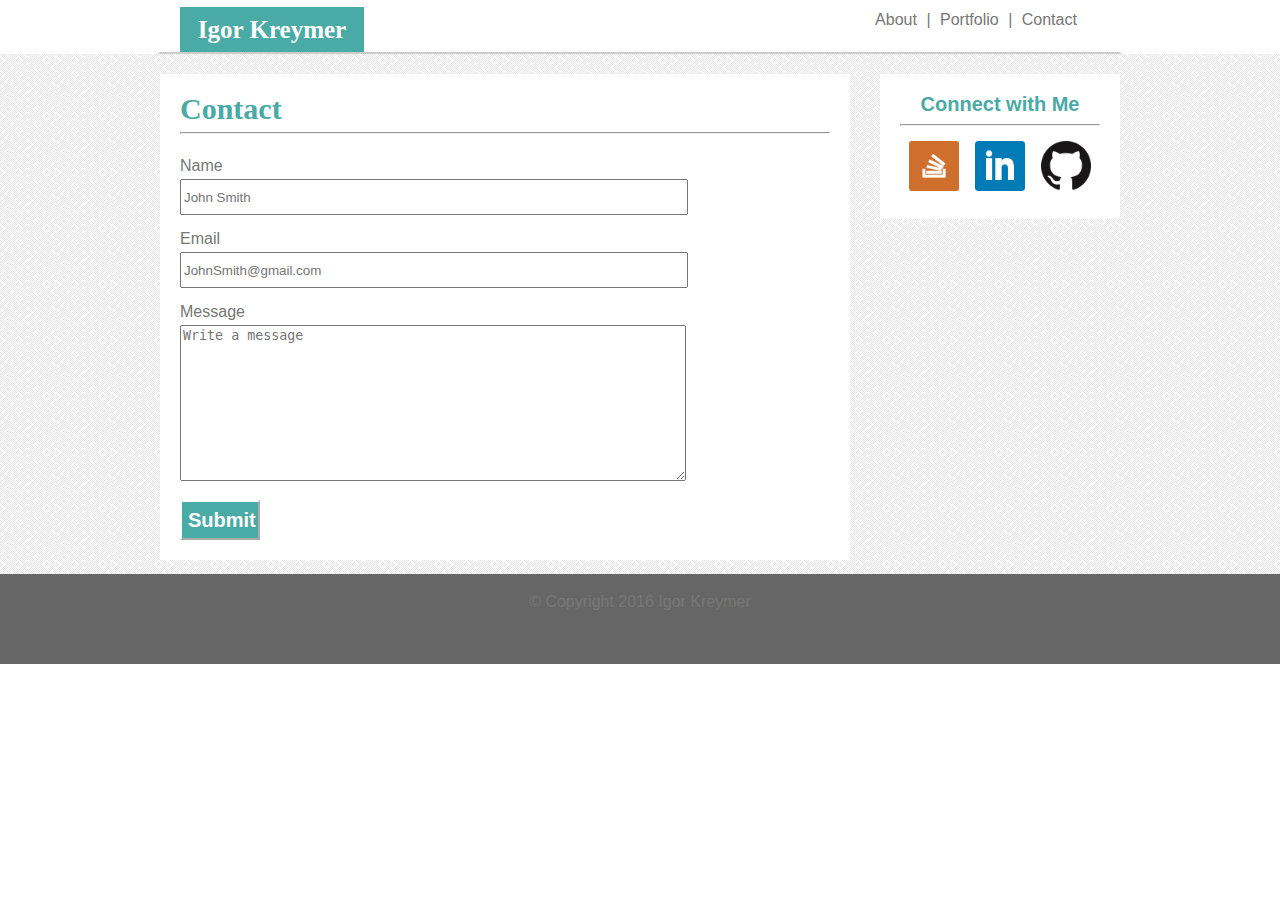
<file: contact.html>
<!doctype html>

<html>
	
	<head>

		<title>About Me</title>
			<link rel="stylesheet" type="text/css" href="./assets/css/reset.css">
			<link rel="stylesheet" type="text/css" href="./assets/css/style.css">

	</head>

	<body>


			<div class="Header_Design">
			<div class="Website_Header">

				<div class="Your_Name">Igor Kreymer </div>
				<div class="Page_Navigation">
						<a class="Header_Links" href="./index.html">  About </a> | 
						<a class="Header_Links" href="./portfolio.html">Portfolio</a> | 
						<a class="Header_Links" href="./contact.html">Contact </a>
				</div>	
			</div>
			</div>
	
				<div class="Content_Background_Contact">
				<div class="Content_Size">			
					<div class="Content"> 

						<h1 class="Header_Font"> Contact </h1>

						<hr>
						<br>

						<form>
							<p class="Form_Spacing"> Name </p>
							<input type="text" name="First Name" placeholder="John Smith" class="Form_Name">
							
							<br>
							<br>

							 <p class="Form_Spacing"> Email </p>
							<input type="text" name="Email" placeholder="JohnSmith@gmail.com" class="Form_Name">

							<br>
							<br>

							 <p class="Form_Spacing"> Message </p>
							 <textarea name="message" class="Form_message" placeholder="Write a message"></textarea>

							<br>
							<br>

							<button class="Submit_Button">Submit</button>

						</form>

					</div>
						
					<div class="SideBar"> 
						
						<h3 class="Connect_Title"> Connect with Me </h3>

						<hr>

						<a class="Social_links" href="http://stackoverflow.com/users/7154940/i-kreymer" target="_blank">
							<img class="contact_icon" src="./assets/images/stackoverflow_icon.png" alt="Stack Overflow Icon">
						</a>
						<a class="Social_links" href="https://www.linkedin.com/in/igor-kreymer-9b53127" target="_blank">
							<img class="contact_icon" src="./assets/images/linkedin_icon.png" alt="LinkedIn Icon" >
						</a>
						<a class="Social_links" href="https://github.com/igorkr5" target="_blank">
							<img class="contact_icon" src="./assets/images/github_icon.png" alt="GitHub Icon" >
						</a>
					</div>
			
				</div>	
				</div>					
				<div class="Ftr">
					<p class="footer_text">© Copyright 2016 Igor Kreymer</p>
				</div>



	</body>

</html>
</file>
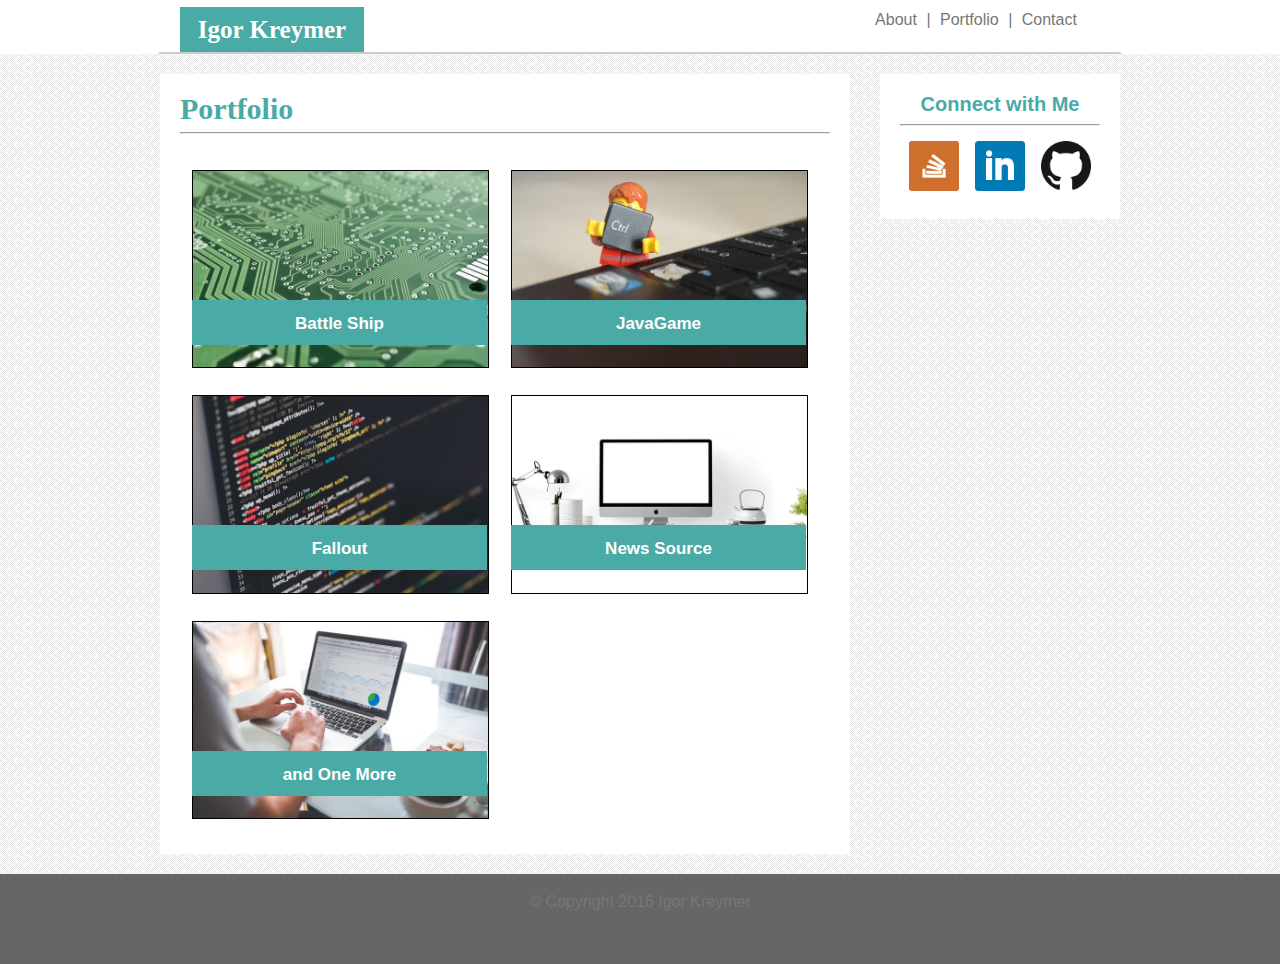
<file: portfolio.html>
<!doctype html>

<html>
	
	<head>

		<title>About Me</title>
			<link rel="stylesheet" type="text/css" href="./assets/css/reset.css">
			<link rel="stylesheet" type="text/css" href="./assets/css/style.css">

	</head>

	<body>


			<div class="Header_Design">
			<div class="Website_Header">

				<div class="Your_Name">Igor Kreymer </div>
				<div class="Page_Navigation">
						<a class="Header_Links" href="./index.html">  About </a> | 
						<a class="Header_Links" href="./portfolio.html">Portfolio</a> | 
						<a class="Header_Links" href="./contact.html">Contact </a>
				</div>	
			</div>
			</div>
	
				<div class="Content_Background_Portfolio">
				<div class="Content_Size">			
					<div class="Content"> 

						<h1 class="Header_Font"> Portfolio </h1>

						<hr>
						<br>
						
						<div class="portfolio_section">
							
							<img src="./assets/images/Portfolio1.jpeg" class="portfolio_imgs">
							<h2 class="portfolio_name"> Battle Ship</h2>
						
						</div>	
							
						<div class="portfolio_section">

							<img src="./assets/images/Portfolio2.jpeg" class="portfolio_imgs">
							<h2 class="portfolio_name"> JavaGame</h2>

						</div>
						
						<div class="portfolio_section">
							<img src="./assets/images/Portfolio3.jpeg" class="portfolio_imgs">
							<h2 class="portfolio_name"> Fallout</h2>

						</div>

						<div class="portfolio_section">

							<img src="./assets/images/Portfolio4.png" class="portfolio_imgs">
							<h2 class="portfolio_name"> News Source</h2>
						
						</div>

						<div class="portfolio_section">

							<img src="./assets/images/Portfolio5.jpg" class="portfolio_imgs">
							<h2 class="portfolio_name"> and One More</h2>

						</div>

					</div>
						
					<div class="SideBar"> 
						
						<h3 class="Connect_Title"> Connect with Me </h3>

						<hr>

						<a class="Social_links" href="http://stackoverflow.com/users/7154940/i-kreymer" target="_blank">
							<img class="contact_icon" src="./assets/images/stackoverflow_icon.png" alt="Stack Overflow Icon">
						</a>
						<a class="Social_links" href="https://www.linkedin.com/in/igor-kreymer-9b53127" target="_blank">
							<img class="contact_icon" src="./assets/images/linkedin_icon.png" alt="LinkedIn Icon" >
						</a>
						<a class="Social_links" href="https://github.com/igorkr5" target="_blank">
							<img class="contact_icon" src="./assets/images/github_icon.png" alt="GitHub Icon" >
						</a>
					</div>
			
				</div>	
				</div>					
				<div class="Ftr">
					<p class="footer_text">© Copyright 2016 Igor Kreymer</p>
				</div>



	</body>

</html>
</file>
<file: assets/css/style.css>
body {
		font-family: 'Arial', 'Helvetica Neue', Helvetica, sans-serif;
		color:#777777;
}



	.Header_Design {
		background-color: #fff;

	}

	.Website_Header {
		text-align:center;
		padding-bottom: 50px;
		border-color: #fff;
		border-bottom-color: #cccccc;
		border-width:2px;
		border-style:solid;
		margin: 0 auto;
		width: 960px;
	}

	.Your_Name {
		background-color: #4aaaa5;
		width: 180px;
		height:30px;
		padding: 10px 2px 5px 2px;
		float: left;
		font-family: "Georgia", Times, Times New Roman, serif;
		color: #fff;
		font-size: 25px;
		font-weight:bold;
		margin: 5px 0px 0px 20px;
	}

	.Page_Navigation {
		float:right;
		width:30%;
		padding: 10px 0px 0px 0px;
		word-spacing: 5px;
	}


	.Content_Background{
		background-image: url("../images/back_pattern.png");
		margin: 0 auto;
		height:520px;
	}

	.Content_Background_Portfolio{
		background-image: url("../images/back_pattern.png");
		margin: 0 auto;
		height:820px;
	}
		.Content_Background_Contact{
		background-image: url("../images/back_pattern.png");
		margin: 0 auto;
		height:520px;
	}
	.Content_Size {
		width: 960px;
		margin: 0 auto;
		padding: 20px 0px 0px 0px;

	}

	.Content {
		float:left;
		padding: 20px;
		background-color: #fff;
		width:650px;

	}
	.img_about {
		float:left;
		height: 300px;
		width:300px;

	}
	.p_about {
		float:left;
		word-spacing:3px;
		letter-spacing: 1px;
		width:320px;
		margin:0px 0px 0px 15px;
		font-size: 14px;

	}

	.SideBar {
		float: right;
		width: 200px;
		background-color: #fff;
		padding: 20px;
		color:#4aaaa5;
		font-size:20px;
		font-style:bold;
		font-family::; "Georgia", Times, Times New Roman, serif;
		text-align: center;	
	}	

	.contact_icon{
		height: 50px;
		width: 50px;
		margin:5px;
	}


	.Ftr {
		clear:both;
		text-align: center;
		background-color: #666666;
		height: 90px;
	}
	.Header_Font {
		color:#4aaaa5;
		font-size: 30px;
		font-weight:bold;
		font-family: "Georgia", Times, Times New Roman, serif;
	}


	.Capital_Letter {
		font-size: 300%;
		float:left;
		font-style: bold;
		padding: 0px 2px 0px 0px;
	}
	.footer_text {
		padding: 20px 0px 0px 0px;
	}

	.Connect_Title{
		font-weight:bold;

	}


	a.Header_Links {
	    color: #777777;
	    text-decoration: none;
	}

	a.Header_Links:hover {
		color: #0060B6;
		font-size: 17px;
	}
	a.Social_links {
		text-decoration: none;
	}

	a.Social_links:hover {
		opacity: 0.8;
	}
		
	.Form_Name {
		width:500px;
		height: 30px;
	}

	.Form_Spacing {
		margin-bottom: 5px;
	}

	.Form_message {
		width: 500px;
		height:150px;
	}
	.Submit_Button {
		width: 80px;
		height: 40px;
		background-color: #4aaaa5;
		border-color: #fff;
		font-size:20px;
		color: #fff;
		font-weight: bold;	
	}

	.portfolio_section {
		float: left;
		width:295px;
		margin: 12px;

		position: relative;	

	}

	.portfolio_imgs {
		width: 100%;
		border-width: 1px;	
		border-color: black;
		border-style: solid;
		

	}

	.portfolio_name { 
	   position: absolute; 
	   top: 130px; 
	   left: 0;
	   width:100%;
	   height: 30px;
	   color: #fff;
	   font-weight: bold;
	   font-size: 17px;
	   text-align: center; 
	   background-color: #4aaaa5;
	   padding: 15px 0px 0px 0px;
	}


@media screen and (max-width: 980px) {


	.Website_Header {
		text-align:center;
		padding-bottom: 50px;
		border-color: #fff;
		border-bottom-color: #cccccc;
		border-width:2px;
		border-style:solid;
		margin: 0 auto;
		width: 720px;
	}

	.Your_Name {
		background-color: #4aaaa5;
		width: 180px;
		height:30px;
		padding: 10px 2px 5px 2px;
		float: left;
		font-family: "Georgia", Times, Times New Roman, serif;
		color: #fff;
		font-size: 25px;
		font-weight:bold;
		margin: 5px 0px 0px 20px;
	}

	.Page_Navigation {
		float:right;
		width:30%;
		padding: 10px 0px 0px 0px;
		word-spacing: 5px;
	}


	.Content_Background{
		background-image: url("../images/back_pattern.png");
		margin: 0 auto;
		height:720px;
	}

	.Content_Background_Portfolio{
		background-image: url("../images/back_pattern.png");
		margin: 0 auto;
		height:1220px;
	}

	.Content_Background_Contact{
		background-image: url("../images/back_pattern.png");
		margin: 0 auto;
		height:520px;
	}
	.Content_Size {
		width: 740px;
		margin: 0 auto;
		padding: 20px 0px 0px 0px;

	}

	.Content {
		float:left;
		padding: 20px;
		background-color: #fff;
		width:400px;

	}
	.img_about {
		float:left;
		height: 300px;
		width:300px;
		margin: 0px 0px 0px 30px;

	}
	.p_about {
		clear:left;
		word-spacing:3px;
		letter-spacing: 1px;
		width:320px;
		margin:20px 0px 0px 30px;
		font-size: 14px;

	}

	.SideBar {
		float: right;
		width: 200px;
		background-color: #fff;
		padding: 20px;
		color:#4aaaa5;
		font-size:20px;
		font-style:bold;
		font-family::; "Georgia", Times, Times New Roman, serif;
		text-align: center;	
	}	

	.contact_icon{
		height: 50px;
		width: 50px;
		margin:5px;
	}


	.Ftr {
		clear:both;
		text-align: center;
		background-color: #666666;
		height: 90px;
	}
	.Header_Font {
		color:#4aaaa5;
		font-size: 30px;
		font-weight:bold;
		margin: 0px 0px 0px 30px;
		font-family: "Georgia", Times, Times New Roman, serif;
	}


	.Capital_Letter {
		font-size: 300%;
		float:left;
		font-style: bold;
		padding: 0px 2px 0px 0px;
	}
	.footer_text {
		padding: 20px 0px 0px 0px;
	}

	.Connect_Title{
		font-weight:bold;

	}


	a.Header_Links {
	    color: #777777;
	    text-decoration: none;
	}

	a.Header_Links:hover {
		color: #0060B6;
		font-size: 17px;
	}
	a.Social_links {
		text-decoration: none;
	}

	a.Social_links:hover {
		opacity: 0.8;
	}
		
	.Form_Name {
		width:400px;
		height: 30px;
	}

	.Form_Spacing {
		margin-bottom: 5px;
	}

	.Form_message {
		width: 400px;
		height:150px;
	}
	.Submit_Button {
		width: 80px;
		height: 40px;
		background-color: #4aaaa5;
		border-color: #fff;
		font-size:20px;
		color: #fff;
		font-weight: bold;	
	}

	.portfolio_section {
		float: left;
		width:295px;
		margin: 10px 0px 0px 30px;
		
		position: relative;	

	}

	.portfolio_imgs {
		width: 100%;
		border-width: 1px;	
		border-color: black;
		border-style: solid;
		

	}

	.portfolio_name { 
	   position: absolute; 
	   top: 130px; 
	   left: 0;
	   width:100%;
	   height: 30px;
	   color: #fff;
	   font-weight: bold;
	   font-size: 17px;
	   text-align: center; 
	   background-color: #4aaaa5;
	   padding: 15px 0px 0px 0px;
	}

	@media screen and (max-width: 768px) {


	.Website_Header {
		text-align:center;
		padding-bottom: 50px;
		border-color: #fff;
		border-bottom-color: #cccccc;
		border-width:2px;
		border-style:solid;
		margin: 0 auto;
		width: 520px;
	}

	.Your_Name {
		background-color: #4aaaa5;
		width: 180px;
		height:30px;
		padding: 10px 2px 5px 2px;
		float: left;
		font-family: "Georgia", Times, Times New Roman, serif;
		color: #fff;
		font-size: 25px;
		font-weight:bold;
		margin: 5px 0px 0px 10px;
	}

	.Page_Navigation {
		float:right;
		width:50%;
		padding: 10px 0px 0px 0px;
		word-spacing: 5px;
	}


	.Content_Background{
		background-image: url("../images/back_pattern.png");
		margin: 0 auto;
		height:900px;
	}

	.Content_Background_Portfolio{
		background-image: url("../images/back_pattern.png");
		margin: 0 auto;
		height:1220px;
	}

	.Content_Background_Contact{
		background-image: url("../images/back_pattern.png");
		margin: 0 auto;
		height:520px;
	}
	.Content_Size {
		width: 550px;
		margin: 0 auto;
		padding: 20px 0px 0px 0px;

	}

	.Content {
		padding: 20px;
		background-color: #fff;
		width:550px;

	}
	.img_about {
		float:left;
		height: auto;
		width:250px;
		margin: 0px 0px 0px 30px;

	}
	.p_about {
		float:left;
		word-spacing:3px;
		letter-spacing: 1px;
		width:200px;
		margin:20px 0px 0px 30px;
		font-size: 14px;

	}

	.SideBar {

		width: 600px;
		background-color: #fff;
		padding: 10px;
		color:#4aaaa5;
		font-size:20px;
		font-style:bold;
		font-family: "Georgia", Times, Times New Roman, serif;
		margin: 20px -80px 0px 00px	;
	}	

	.contact_icon{
		height: 50px;
		width: 50px;
		margin:5px;
	}


	.Ftr {
		clear:both;
		text-align: center;
		background-color: #666666;
		height: 90px;
	}
	.Header_Font {
		color:#4aaaa5;
		font-size: 30px;
		font-weight:bold;
		margin: 0px 0px 0px 30px;
		font-family: "Georgia", Times, Times New Roman, serif;
	}


	.Capital_Letter {
		font-size: 300%;
		float:left;
		font-style: bold;
		padding: 0px 2px 0px 0px;
		float:left;
	}
	.footer_text {
		padding: 20px 0px 0px 0px;
	}

	.Connect_Title{
		font-weight:bold;

	}


	a.Header_Links {
	    color: #777777;
	    text-decoration: none;
	}

	a.Header_Links:hover {
		color: #0060B6;
		font-size: 17px;
	}
	a.Social_links {
		text-decoration: none;
	}

	a.Social_links:hover {
		opacity: 0.8;
	}
		
	.Form_Name {
		width:400px;
		height: 30px;
	}

	.Form_Spacing {
		margin-bottom: 5px;
	}

	.Form_message {
		width: 400px;
		height:150px;
	}
	.Submit_Button {
		width: 80px;
		height: 40px;
		background-color: #4aaaa5;
		border-color: #fff;
		font-size:20px;
		color: #fff;
		font-weight: bold;	
	}

	.portfolio_section {
		float: left;
		width:295px;
		margin: 10px 0px 0px 30px;
		
		position: relative;	

	}

	.portfolio_imgs {
		width: 100%;
		border-width: 1px;	
		border-color: black;
		border-style: solid;
		

	}

	.portfolio_name { 
	   position: absolute; 
	   top: 130px; 
	   left: 0;
	   width:100%;
	   height: 30px;
	   color: #fff;
	   font-weight: bold;
	   font-size: 17px;
	   text-align: center; 
	   background-color: #4aaaa5;
	   padding: 15px 0px 0px 0px;
	}
</file>
